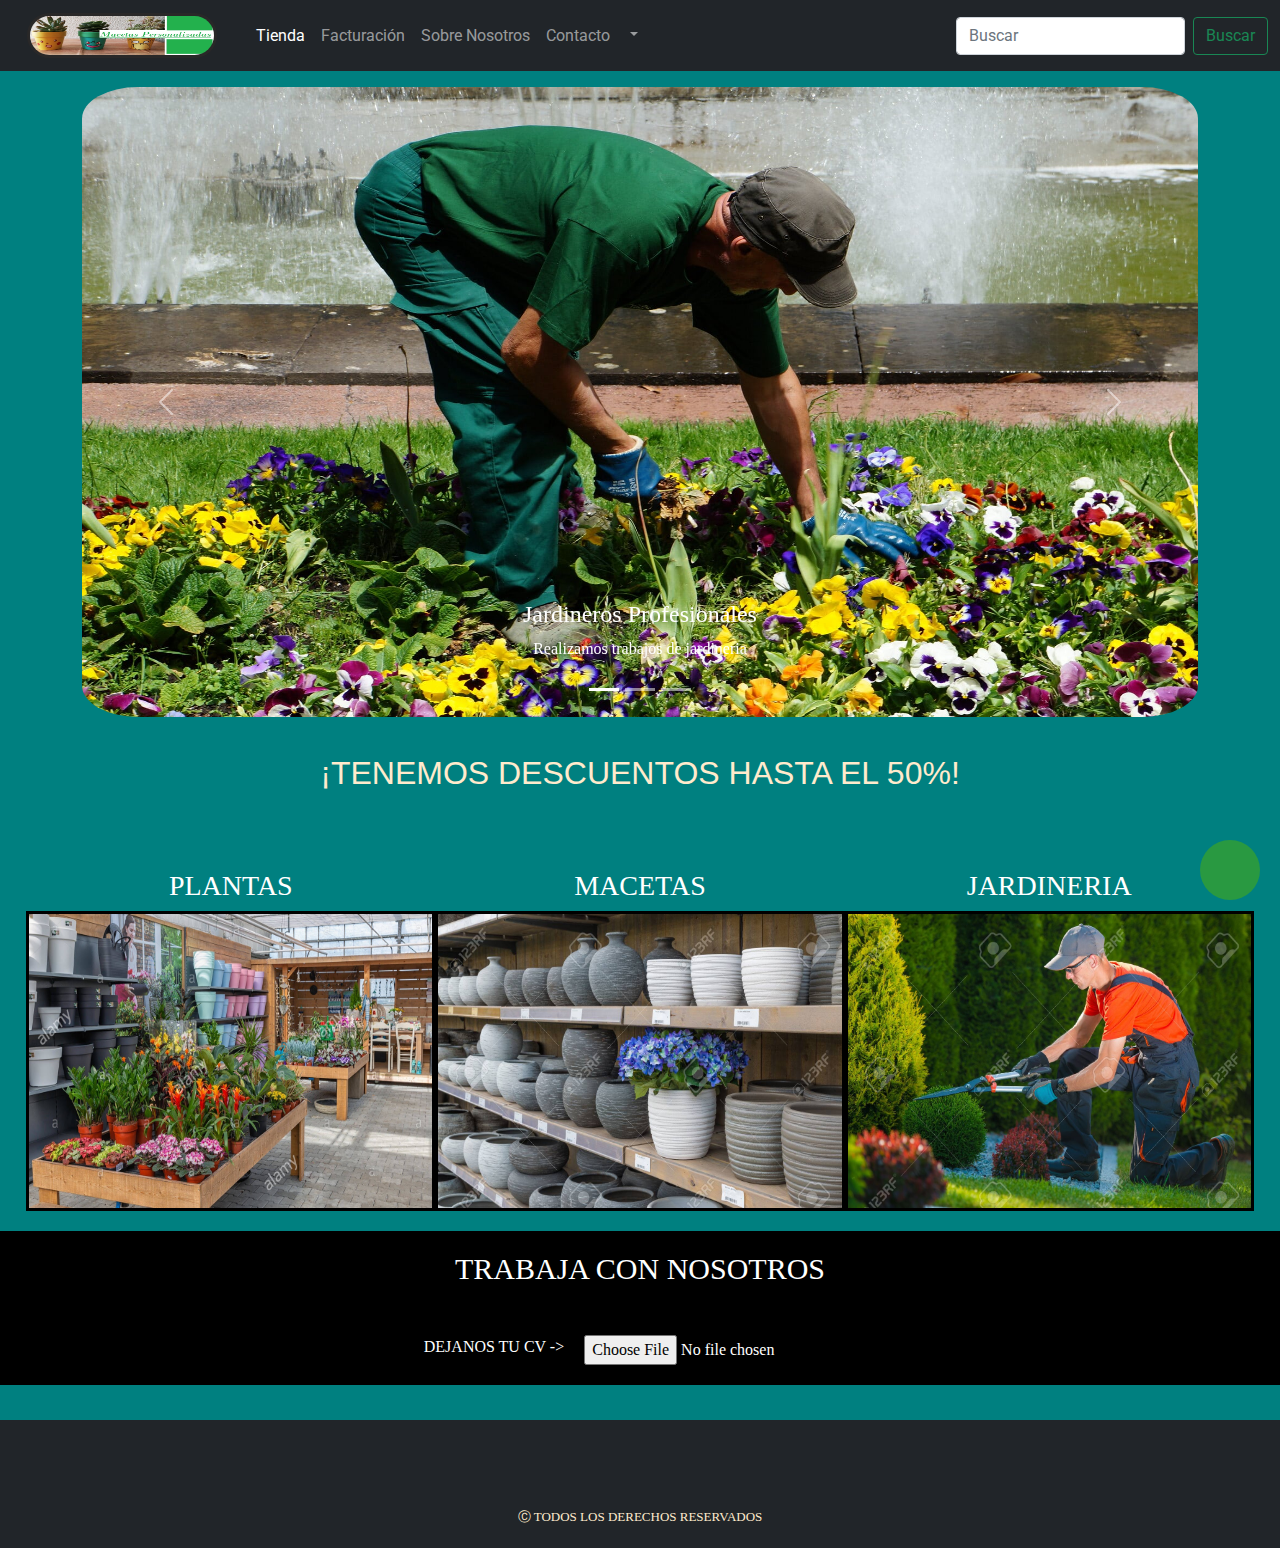
<file: index.html>
<!DOCTYPE html>
<html>
    <head>
        <meta charset="UTF-8">
        <title>Macetas y Plantines</title>
        <link rel="icon" href="img/logo.png">
        <link rel="stylesheet" href="css/bootstrap.min.css">
        <link rel="stylesheet" href="css/estilos.css">
        <link rel="stylesheet" href="https://use.fontawesome.com/releases/v5.15.4/css/all.css" integrity="sha384-DyZ88mC6Up2uqS4h/KRgHuoeGwBcD4Ng9SiP4dIRy0EXTlnuz47vAwmeGwVChigm" crossorigin="anonymous">
        <!--Link de Google Fonts-->
        <link rel="preconnect" href="https://fonts.googleapis.com">
        <link rel="preconnect" href="https://fonts.gstatic.com" crossorigin>
        <link href="https://fonts.googleapis.com/css2?family=Roboto:ital,wght@0,100;0,300;0,400;1,300&display=swap" rel="stylesheet">
    </head>
    <body>
        <a href=""><div class="chat"><i class="fab fa-whatsapp icon-rd"></i></div></a>
  
        <!--Navegación-->
        <header class="pb-3">
          <nav class="navbar navbar-expand-lg navbar-dark bg-dark">
              <div class="container-fluid ">
                <a class="navbar-brand" href="index.html"><img src="img/Macetas.jpg" class="logo"> </a>
                <button class="navbar-toggler" type="button" data-bs-toggle="collapse" data-bs-target="#navbarSupportedContent" aria-controls="navbarSupportedContent" aria-expanded="false" aria-label="Toggle navigation">
                  <span class="navbar-toggler-icon"></span>
                </button>
                <div class="collapse navbar-collapse " id="navbarSupportedContent">
                  <ul class="navbar-nav me-auto mb-3 mb-lg-0 ">
                    <li class="nav-item">
                      <a class="nav-link active " aria-current="page" href="tienda.html">Tienda</a>
                    </li>
                    <li class="nav-item">
                      <a class="nav-link " href="facturacion.html">Facturación</a>
                    </li>
                    <li class="nav-item">
                      <a class="nav-link " href="sobre_nosotros.html">Sobre Nosotros</a>
                    </li>
                    <li class="nav-item">
                      <a class="nav-link " href="contacto.html">Contacto</a>
                    </li>
                    <li class="nav-item dropdown ">
                      <a href="#" class="nav-link dropdown-toggle" id="navbarDropdown" role="button" data-bs-toggle="dropdown" aria-expanded="false"><i class="fas fa-user-alt"></i></a>
                      <ul class="dropdown-menu" aria-labelledby="navbarDropdown">
                        <li><a class="dropdown-item" href="ingreso.html">Iniciar sesión</a></li>
                        <li><a class="dropdown-item" href="#">Crear cuenta</a></li>
                      </ul>
                    </li>
                    
                  </ul>
                  <form class="d-flex">
                    <input class="form-control me-2" type="search" placeholder="Buscar" aria-label="Search">
                    <button class="btn btn-outline-success" type="submit">Buscar</button>
                  </form>
                </div>
              </div>
            </nav>
      </header>
        <!--Carousel y portada-->
        <main class="container">
            <div id="carouselExampleCaptions" class="carousel slide section-flex" data-bs-ride="carousel">
                <div class="carousel-indicators">
                  <button type="button" data-bs-target="#carouselExampleCaptions" data-bs-slide-to="0" class="active" aria-current="true" aria-label="Slide 1"></button>
                  <button type="button" data-bs-target="#carouselExampleCaptions" data-bs-slide-to="1" aria-label="Slide 2"></button>
                  <button type="button" data-bs-target="#carouselExampleCaptions" data-bs-slide-to="2" aria-label="Slide 3"></button>
                </div>
                <div class="carousel-inner">
                  <div class="carousel-item active">
                    <img src="img/jardineria-js.jpg" class="d-block w-100" alt="...">
                    <div class="carousel-caption d-none d-md-block color-white">
                      <h4>Jardineros Profesionales</h4>
                      <p>Realizamos trabajos de jardineria</p>
                    </div>
                  </div>
                  <div class="carousel-item color-white">
                    <img src="img/herramientas-js.jpg" class="d-block w-100" alt="...">
                    <div class="carousel-caption d-none d-md-block">
                      <h4>Herramientas de 1ra calidad</h4>
                      <p>Tenemos todo para que tu jardin quede 10 puntos</p>
                    </div>
                  </div>
                  <div class="carousel-item color-white">
                    <img src="img/trabaja-con-nosotros.jpg" class="d-block w-100" alt="...">
                    <div class="carousel-caption d-none d-md-block">
                      <h4>¿Queres trabajar con nosotros?</h4>
                      <p>Dejanos tu CV y te estaremos contactando</p>
                    </div>
                  </div>
                </div>
                <button class="carousel-control-prev" type="button" data-bs-target="#carouselExampleCaptions" data-bs-slide="prev">
                  <span class="carousel-control-prev-icon" aria-hidden="true"></span>
                  <span class="visually-hidden">Previous</span>
                </button>
                <button class="carousel-control-next" type="button" data-bs-target="#carouselExampleCaptions" data-bs-slide="next">
                  <span class="carousel-control-next-icon" aria-hidden="true"></span>
                  <span class="visually-hidden">Next</span>
                </button>
              </div>
              <span class="header__banner--titulo">¡TENEMOS DESCUENTOS HASTA EL 50%!</span>
        </main>
  <!--Seccion catalogo-->
            <div  class="flex-conteiner">
                <div>
                    <h3 class="color-white">PLANTAS</h3>
                    <a href="tienda.html"><img class="img-plantas" src="img/plantas.jpg" alt="Plantas"></a>
                </div>
                <div>
                    <h3 class="color-white">MACETAS</h3>
                    <a href="tienda.html"><img class="img-macetas" src="img/macetas-columna.jpg" alt="Macetas"></a>
                </div>
                <div>
                    <h3 class="color-white">JARDINERIA</h3>
                    <a href="#section2"><img class="img-jardineros" src="img/trabaja-con-nosotros.jpg" alt="Jardineria"></a>
                </div>
            </div>
            <section id="section2">
                <h1>TRABAJA CON NOSOTROS</h1>
                <div>
                    <label for="cv">DEJANOS TU CV -></label>
                    <input type="file" name="curriculum">
                    

                </div>    
            </section>
      
<!--Footer-->
          <footer class="pie navbar-dark bg-dark">
             <ul class="footer-pie">
                <li><a href="https://www.facebook.com/BenjaCARP2"><i class="fab fa-facebook icon-rd"></i></a> </li>
                 <li><a href="https://www.instagram.com/benja_laza/?hl=es-la"><i class="fab fa-instagram-square icon-rd"></i></a> </li>
                 <li><a href="https://twitter.com/BenjaLaza1"><i class="fab fa-twitter icon-rd"></i></a> </li>
                 <li><a href=""><i class="fab fa-whatsapp icon-rd"></i></a> </li>
            </ul>
            <span>&#9400 TODOS LOS DERECHOS RESERVADOS</span>
        </footer>

    <script src="https://cdn.jsdelivr.net/npm/@popperjs/core@2.10.2/dist/umd/popper.min.js" integrity="sha384-7+zCNj/IqJ95wo16oMtfsKbZ9ccEh31eOz1HGyDuCQ6wgnyJNSYdrPa03rtR1zdB" crossorigin="anonymous"></script>
    <script src="https://cdn.jsdelivr.net/npm/bootstrap@5.1.3/dist/js/bootstrap.min.js" integrity="sha384-QJHtvGhmr9XOIpI6YVutG+2QOK9T+ZnN4kzFN1RtK3zEFEIsxhlmWl5/YESvpZ13" crossorigin="anonymous"></script>
    </body>
</html>
</file>
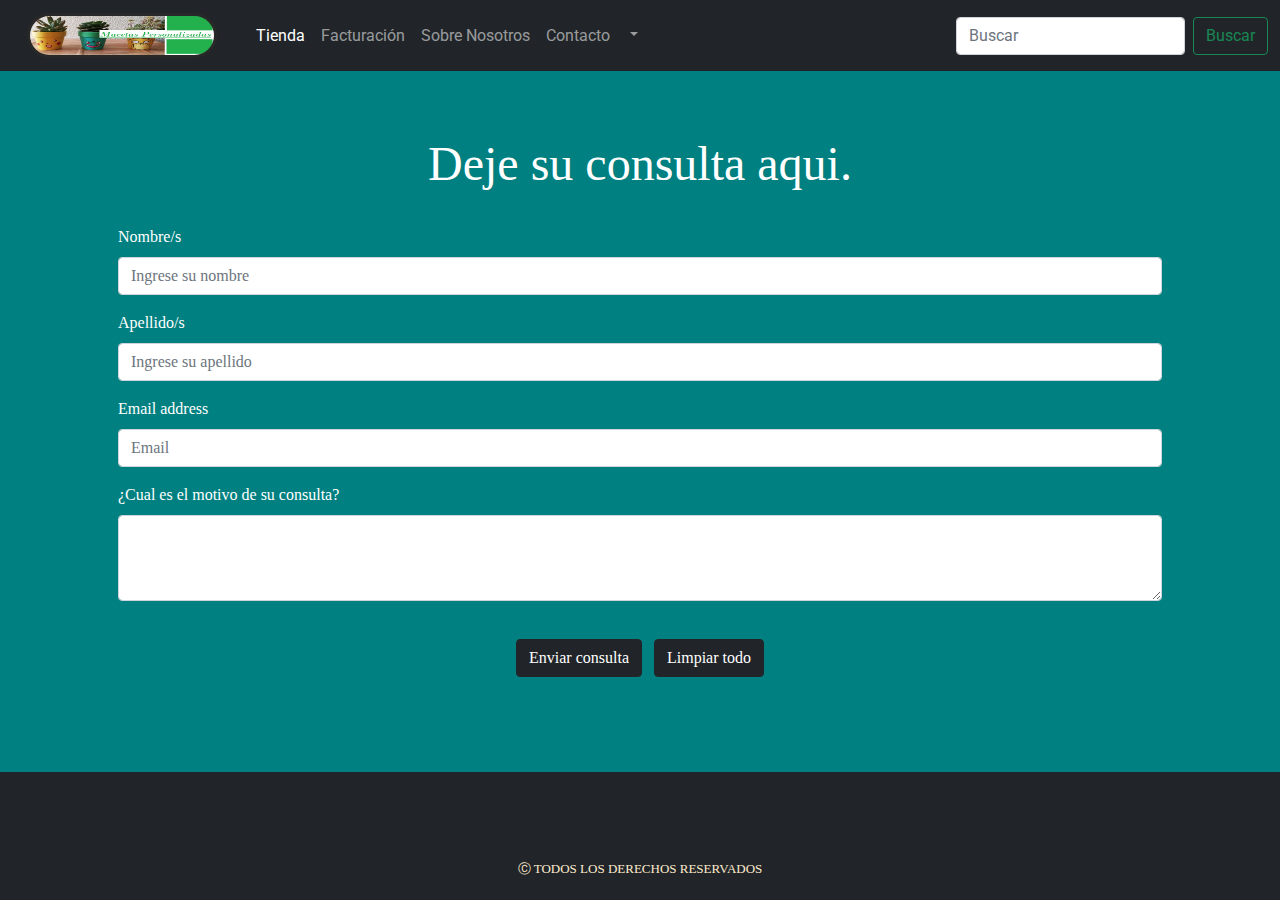
<file: contacto.html>
<!DOCTYPE html>
<html lang="en">
<head>
    <meta charset="UTF-8">
    <title>Contacto</title>
    <link rel="icon" href="img/logo.png">
    <link rel="stylesheet" href="css/bootstrap.min.css">
    <link rel="stylesheet" href="css/estilos.css">
    <link rel="stylesheet" href="https://use.fontawesome.com/releases/v5.15.4/css/all.css" integrity="sha384-DyZ88mC6Up2uqS4h/KRgHuoeGwBcD4Ng9SiP4dIRy0EXTlnuz47vAwmeGwVChigm" crossorigin="anonymous">
    <link rel="preconnect" href="https://fonts.googleapis.com">
    <link rel="preconnect" href="https://fonts.gstatic.com" crossorigin>
    <link href="https://fonts.googleapis.com/css2?family=Roboto:ital,wght@0,100;0,300;0,400;1,300&display=swap" rel="stylesheet">
</head>
<body id="cuerpo">
    <header class="pb-3">
        <nav class="navbar navbar-expand-lg navbar-dark bg-dark">
            <div class="container-fluid ">
              <a class="navbar-brand" href="index.html"><img src="img/Macetas.jpg" class="logo"> </a>
              <button class="navbar-toggler" type="button" data-bs-toggle="collapse" data-bs-target="#navbarSupportedContent" aria-controls="navbarSupportedContent" aria-expanded="false" aria-label="Toggle navigation">
                <span class="navbar-toggler-icon"></span>
              </button>
              <div class="collapse navbar-collapse " id="navbarSupportedContent">
                <ul class="navbar-nav me-auto mb-3 mb-lg-0">
                  <li class="nav-item">
                    <a class="nav-link active " aria-current="page" href="tienda.html">Tienda</a>
                  </li>
                  <li class="nav-item">
                    <a class="nav-link " href="facturacion.html">Facturación</a>
                  </li>
                  <li class="nav-item">
                    <a class="nav-link " href="sobre_nosotros.html">Sobre Nosotros</a>
                  </li>
                  <li class="nav-item">
                    <a class="nav-link " href="contacto.html">Contacto</a>
                  </li>
                  <li class="nav-item dropdown">
                    <a href="#" class="nav-link dropdown-toggle" id="navbarDropdown" role="button" data-bs-toggle="dropdown" aria-expanded="false"><i class="fas fa-user-alt"></i></a>
                    <ul class="dropdown-menu" aria-labelledby="navbarDropdown">
                      <li><a class="dropdown-item" href="ingreso.html">Iniciar sesión</a></li>
                      <li><a class="dropdown-item" href="#">Crear cuenta</a></li>
                    </ul>
                  </li>
                  
                </ul>
                <form class="d-flex">
                  <input class="form-control me-2" type="search" placeholder="Buscar" aria-label="Search">
                  <button class="btn btn-outline-success" type="submit">Buscar</button>
                </form>
              </div>
            </div>
          </nav>
    </header>
    
    <section class="container  p-5 color-white bg-success.bg-gradient">      
                <h3 class="contacto">Deje su consulta aqui.</h3><br>

            <form method="POST">
                <div class="mb-3">
                    <label for="exampleFormControlInput1" class="form-label white">Nombre/s</label>
                    <input type="text" class="form-control" id="exampleFormControlInput1" placeholder="Ingrese su nombre" required>
                  </div>
                <div class="mb-3">
                    <label for="exampleFormControlInput2" class="form-label">Apellido/s</label>
                    <input type="text" class="form-control" id="exampleFormControlInput2" placeholder="Ingrese su apellido" required>
                  </div>
                <div class="mb-3">
                    <label for="email" class="form-label">Email address</label>
                    <input type="email" class="form-control" id="email" placeholder="Email" required>
                  </div>
                  <div class="mb-3">
                    <label for="exampleFormControlTextarea1" class="form-label">¿Cual es el motivo de su consulta?</label>
                    <textarea class="form-control" id="exampleFormControlTextarea1" rows="3" required></textarea>
                  </div>
                  <div class="contacto">
                    <button type="submit" class="btn btn-dark ">Enviar consulta</button>
                  <button type="reset" class="btn btn-dark ">Limpiar todo</button>
                  </div>
                  
            </form>
        </section>

        <footer class="pie navbar-dark bg-dark">
          <ul class="footer-pie">
             <li><a href="https://www.facebook.com/BenjaCARP2"><i class="fab fa-facebook icon-rd"></i></a> </li>
              <li><a href="https://www.instagram.com/benja_laza/?hl=es-la"><i class="fab fa-instagram-square icon-rd"></i></a> </li>
              <li><a href="https://twitter.com/BenjaLaza1"><i class="fab fa-twitter icon-rd"></i></a> </li>
              <li><a href=""><i class="fab fa-whatsapp icon-rd"></i></a> </li>
         </ul>
         <span>&#9400 TODOS LOS DERECHOS RESERVADOS</span>
     </footer>
    <script src="https://cdn.jsdelivr.net/npm/@popperjs/core@2.10.2/dist/umd/popper.min.js" integrity="sha384-7+zCNj/IqJ95wo16oMtfsKbZ9ccEh31eOz1HGyDuCQ6wgnyJNSYdrPa03rtR1zdB" crossorigin="anonymous"></script>
    <script src="https://cdn.jsdelivr.net/npm/bootstrap@5.1.3/dist/js/bootstrap.min.js" integrity="sha384-QJHtvGhmr9XOIpI6YVutG+2QOK9T+ZnN4kzFN1RtK3zEFEIsxhlmWl5/YESvpZ13" crossorigin="anonymous"></script>
</body>
</html>
</file>
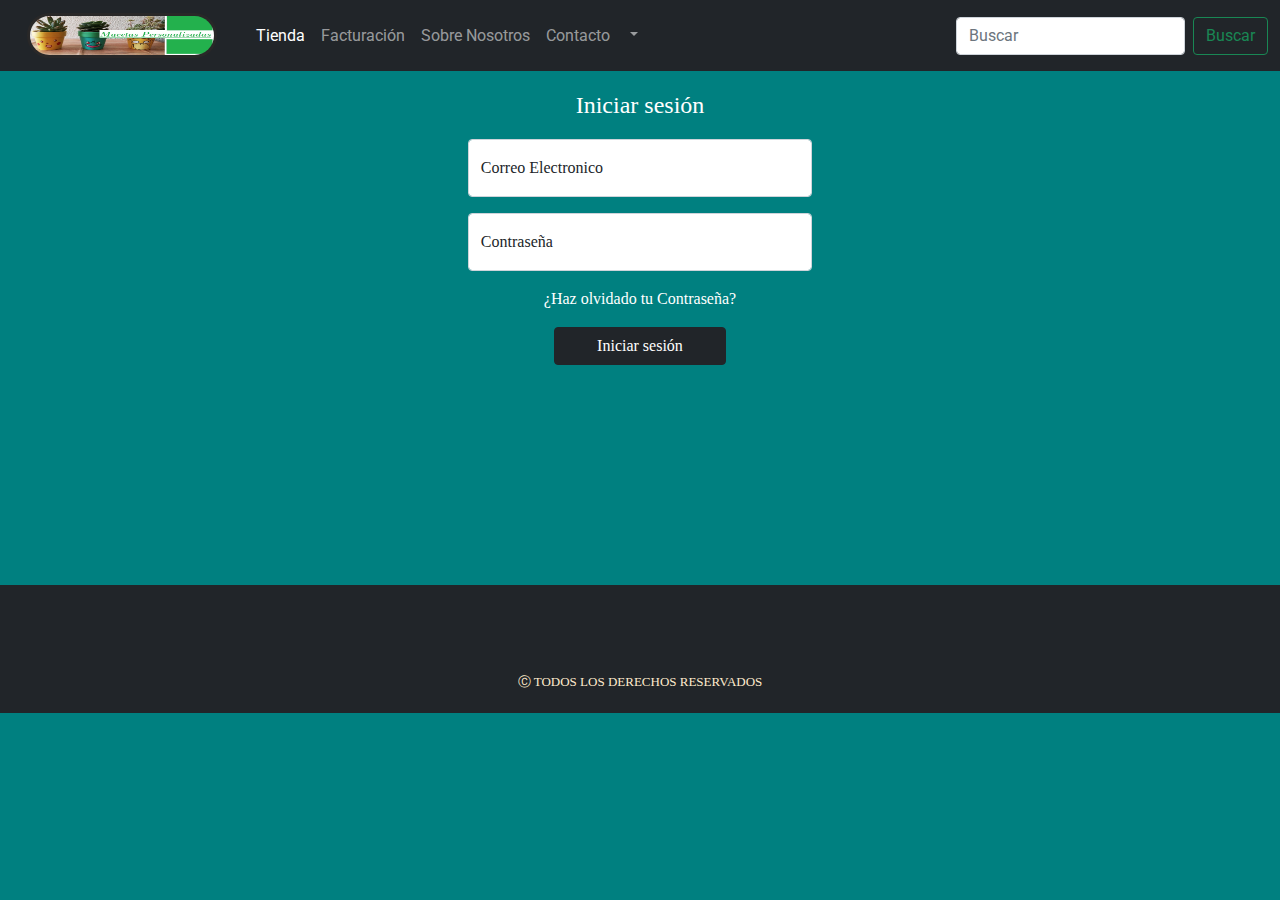
<file: ingreso.html>
<!DOCTYPE html>
<html lang="en">
    <head>
        <meta charset="UTF-8">
        <title>Macetas y Plantines</title>
        <link rel="icon" href="img/logo.png">
        <link rel="stylesheet" href="css/bootstrap.min.css">
        <link rel="stylesheet" href="css/estilos.css">
        <link rel="stylesheet" href="https://use.fontawesome.com/releases/v5.15.4/css/all.css" integrity="sha384-DyZ88mC6Up2uqS4h/KRgHuoeGwBcD4Ng9SiP4dIRy0EXTlnuz47vAwmeGwVChigm" crossorigin="anonymous">
        <!--Link de Google Fonts-->
        <link rel="preconnect" href="https://fonts.googleapis.com">
        <link rel="preconnect" href="https://fonts.gstatic.com" crossorigin>
        <link href="https://fonts.googleapis.com/css2?family=Roboto:ital,wght@0,100;0,300;0,400;1,300&display=swap" rel="stylesheet">
    </head>
<body>
    <header class="pb-3">
        <nav class="navbar navbar-expand-lg navbar-dark bg-dark">
            <div class="container-fluid ">
              <a class="navbar-brand" href="index.html"><img src="img/Macetas.jpg" class="logo"> </a>
              <button class="navbar-toggler" type="button" data-bs-toggle="collapse" data-bs-target="#navbarSupportedContent" aria-controls="navbarSupportedContent" aria-expanded="false" aria-label="Toggle navigation">
                <span class="navbar-toggler-icon"></span>
              </button>
              <div class="collapse navbar-collapse " id="navbarSupportedContent">
                <ul class="navbar-nav me-auto mb-3 mb-lg-0 ">
                  <li class="nav-item">
                    <a class="nav-link active " aria-current="page" href="tienda.html">Tienda</a>
                  </li>
                  <li class="nav-item">
                    <a class="nav-link " href="facturacion.html">Facturación</a>
                  </li>
                  <li class="nav-item">
                    <a class="nav-link " href="sobre_nosotros.html">Sobre Nosotros</a>
                  </li>
                  <li class="nav-item">
                    <a class="nav-link " href="contacto.html">Contacto</a>
                  </li>
                  <li class="nav-item dropdown ">
                    <a href="#" class="nav-link dropdown-toggle" id="navbarDropdown" role="button" data-bs-toggle="dropdown" aria-expanded="false"><i class="fas fa-user-alt"></i></a>
                    <ul class="dropdown-menu" aria-labelledby="navbarDropdown">
                      <li><a class="dropdown-item" href="#">Iniciar sesión</a></li>
                      <li><a class="dropdown-item" href="#">Crear cuenta</a></li>
                    </ul>
                  </li>
                  
                </ul>
                <form class="d-flex">
                  <input class="form-control me-2" type="search" placeholder="Buscar" aria-label="Search">
                  <button class="btn btn-outline-success" type="submit">Buscar</button>
                </form>
              </div>
            </div>
          </nav>
    </header>

    <main class="container mb-5">
        <form method="post">
          <fieldset class="ingreso container-fluid">
            <Legend class="mb-3">Iniciar sesión</Legend>
            
            <div class="form-floating mb-3">
              <input type="email" class="form-control" id="floatingInput" placeholder="name@example.com">
              <label for="floatingInput"><i class="fas fa-user-alt"></i> Correo Electronico</label>
            </div>
            
            <div class="form-floating mb-3">
              <input type="password" class="form-control" id="floatingPassword" placeholder="Password">
              <label for="floatingPassword"><i class="fas fa-unlock-alt"></i> Contraseña</label>
            </div>
            <div class="mb-3">
              <a href="#">¿Haz olvidado tu Contraseña?</a>
            </div>
      
            <div class="d-grid gap-2 col-6 mx-auto mb-5">
              <button class="btn btn-dark" type="button">Iniciar sesión</button>
            </div>
      
          </fieldset>
        </form>
      </main>

      <footer class="pie navbar-dark bg-dark">
        <ul class="footer-pie">
           <li><a href="https://www.facebook.com/BenjaCARP2"><i class="fab fa-facebook icon-rd"></i></a> </li>
            <li><a href="https://www.instagram.com/benja_laza/?hl=es-la"><i class="fab fa-instagram-square icon-rd"></i></a> </li>
            <li><a href="https://twitter.com/BenjaLaza1"><i class="fab fa-twitter icon-rd"></i></a> </li>
            <li><a href=""><i class="fab fa-whatsapp icon-rd"></i></a> </li>
       </ul>
       <span>&#9400 TODOS LOS DERECHOS RESERVADOS</span>
   </footer>

<script src="https://cdn.jsdelivr.net/npm/@popperjs/core@2.10.2/dist/umd/popper.min.js" integrity="sha384-7+zCNj/IqJ95wo16oMtfsKbZ9ccEh31eOz1HGyDuCQ6wgnyJNSYdrPa03rtR1zdB" crossorigin="anonymous"></script>
<script src="https://cdn.jsdelivr.net/npm/bootstrap@5.1.3/dist/js/bootstrap.min.js" integrity="sha384-QJHtvGhmr9XOIpI6YVutG+2QOK9T+ZnN4kzFN1RtK3zEFEIsxhlmWl5/YESvpZ13" crossorigin="anonymous"></script>
</body>
</html>
</file>
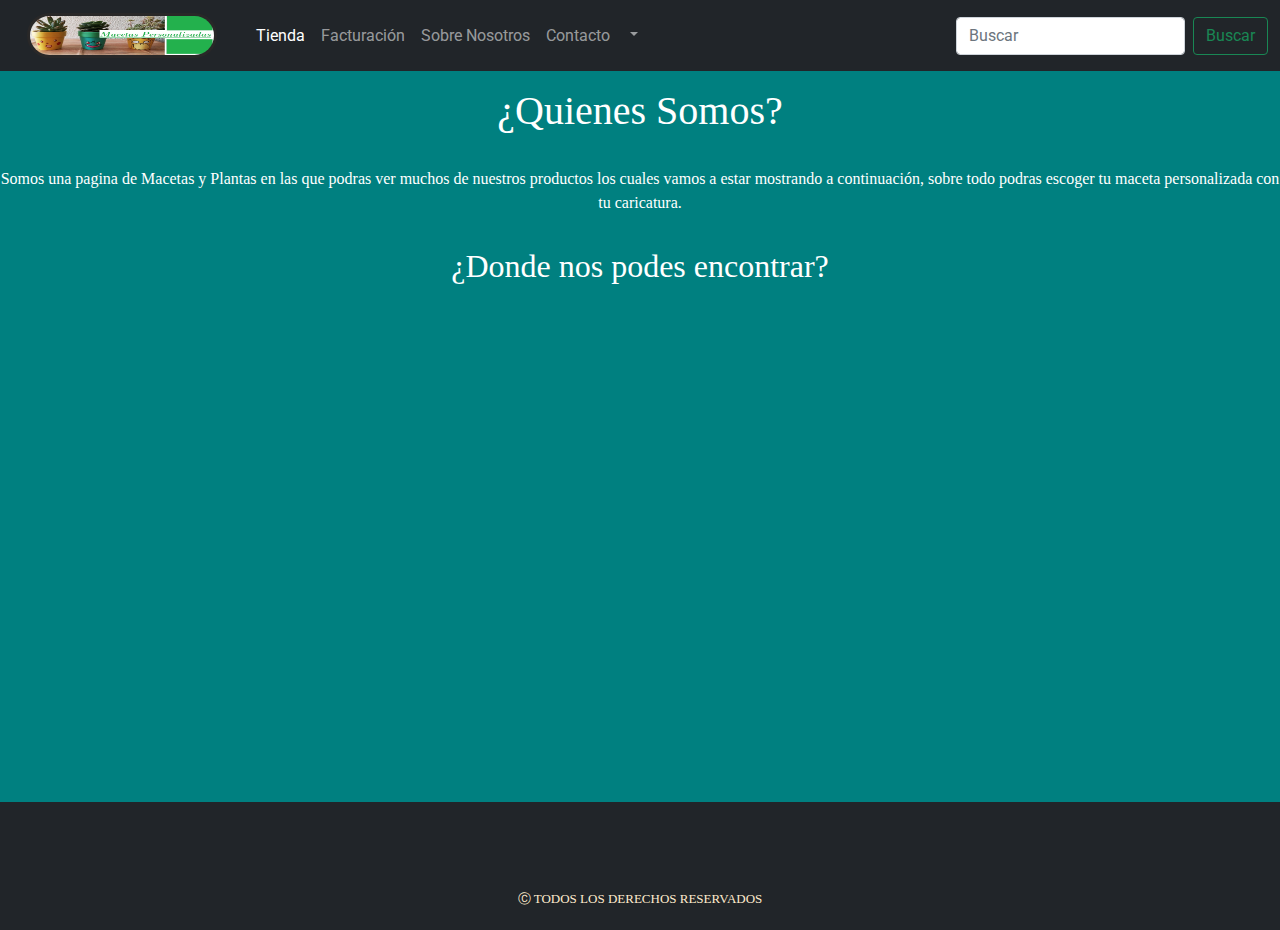
<file: sobre_nosotros.html>
<!DOCTYPE html>
<html>
    <head>
        <meta charset="UTF-8">
        <title>Sobre nosotros</title>
        <link rel="stylesheet" href="css/bootstrap.min.css">
        <link rel="stylesheet" href="css/estilos.css">
        <link rel="stylesheet" href="https://use.fontawesome.com/releases/v5.15.4/css/all.css" integrity="sha384-DyZ88mC6Up2uqS4h/KRgHuoeGwBcD4Ng9SiP4dIRy0EXTlnuz47vAwmeGwVChigm" crossorigin="anonymous">
        <link rel="icon" href="img/logo.png">
        <link rel="preconnect" href="https://fonts.googleapis.com">
        <link rel="preconnect" href="https://fonts.gstatic.com" crossorigin>
        <link href="https://fonts.googleapis.com/css2?family=Roboto:ital,wght@0,100;0,300;0,400;1,300&display=swap" rel="stylesheet">
    </head>
    <body>
        <header class="pb-3">
            <nav class="navbar navbar-expand-lg navbar-dark bg-dark">
                <div class="container-fluid ">
                  <a class="navbar-brand" href="index.html"><img src="img/Macetas.jpg" class="logo"> </a>
                  <button class="navbar-toggler" type="button" data-bs-toggle="collapse" data-bs-target="#navbarSupportedContent" aria-controls="navbarSupportedContent" aria-expanded="false" aria-label="Toggle navigation">
                    <span class="navbar-toggler-icon"></span>
                  </button>
                  <div class="collapse navbar-collapse " id="navbarSupportedContent">
                    <ul class="navbar-nav me-auto mb-3 mb-lg-0">
                      <li class="nav-item">
                        <a class="nav-link active " aria-current="page" href="tienda.html">Tienda</a>
                      </li>
                      <li class="nav-item">
                        <a class="nav-link " href="facturacion.html">Facturación</a>
                      </li>
                      <li class="nav-item">
                        <a class="nav-link " href="sobre_nosotros.html">Sobre Nosotros</a>
                      </li>
                      <li class="nav-item">
                        <a class="nav-link " href="contacto.html">Contacto</a>
                      </li>
                      <li class="nav-item dropdown">
                        <a href="#" class="nav-link dropdown-toggle" id="navbarDropdown" role="button" data-bs-toggle="dropdown" aria-expanded="false"><i class="fas fa-user-alt"></i></a>
                        <ul class="dropdown-menu" aria-labelledby="navbarDropdown">
                          <li><a class="dropdown-item" href="ingreso.html">Iniciar sesión</a></li>
                          <li><a class="dropdown-item" href="#">Crear cuenta</a></li>
                        </ul>
                      </li>
                      
                    </ul>
                    <form class="d-flex">
                      <input class="form-control me-2" type="search" placeholder="Buscar" aria-label="Search">
                      <button class="btn btn-outline-success" type="submit">Buscar</button>
                    </form>
                  </div>
                </div>
              </nav>
        </header>

        <section class="color-white">
            <h1 class="color__white--sobrenosotros">¿Quienes Somos?</h1>
            <p class="color__white--sobrenosotros">Somos una pagina de Macetas y Plantas en las que podras ver
                muchos de nuestros productos los cuales vamos a estar mostrando a
                continuación, sobre todo podras escoger tu maceta personalizada con
                tu caricatura.</p>
            <h2 class="color__white--sobrenosotros">¿Donde nos podes encontrar?</h2>
        </section>

        <main>
                <div class="maps">
                    <iframe src="https://www.google.com/maps/embed?pb=!1m18!1m12!1m3!1d3277.0970010268334!2d-58.480529986206356!3d-34.7783332742622!2m3!1f0!2f0!3f0!3m2!1i1024!2i768!4f13.1!3m3!1m2!1s0x95bcd1ee935caa7f%3A0x18f737b2c21d05fd!2sSan%20Nicol%C3%A1s%203557%2C%20B1839GVO%209%20de%20Abril%2C%20Provincia%20de%20Buenos%20Aires!5e0!3m2!1ses!2sar!4v1632187810666!5m2!1ses!2sar" width="600" height="450" style="border:0;" allowfullscreen="" loading="lazy"></iframe>
                </div>
        </main>

        <footer class="pie navbar-dark bg-dark">
          <ul class="footer-pie">
             <li><a href="https://www.facebook.com/BenjaCARP2"><i class="fab fa-facebook icon-rd"></i></a> </li>
              <li><a href="https://www.instagram.com/benja_laza/?hl=es-la"><i class="fab fa-instagram-square icon-rd"></i></a> </li>
              <li><a href="https://twitter.com/BenjaLaza1"><i class="fab fa-twitter icon-rd"></i></a> </li>
              <li><a href=""><i class="fab fa-whatsapp icon-rd"></i></a> </li>
         </ul>
         <span>&#9400 TODOS LOS DERECHOS RESERVADOS</span>
     </footer>

        <script src="https://cdn.jsdelivr.net/npm/@popperjs/core@2.10.2/dist/umd/popper.min.js" integrity="sha384-7+zCNj/IqJ95wo16oMtfsKbZ9ccEh31eOz1HGyDuCQ6wgnyJNSYdrPa03rtR1zdB" crossorigin="anonymous"></script>
    <script src="https://cdn.jsdelivr.net/npm/bootstrap@5.1.3/dist/js/bootstrap.min.js" integrity="sha384-QJHtvGhmr9XOIpI6YVutG+2QOK9T+ZnN4kzFN1RtK3zEFEIsxhlmWl5/YESvpZ13" crossorigin="anonymous"></script>
    </body>
</html>
</file>
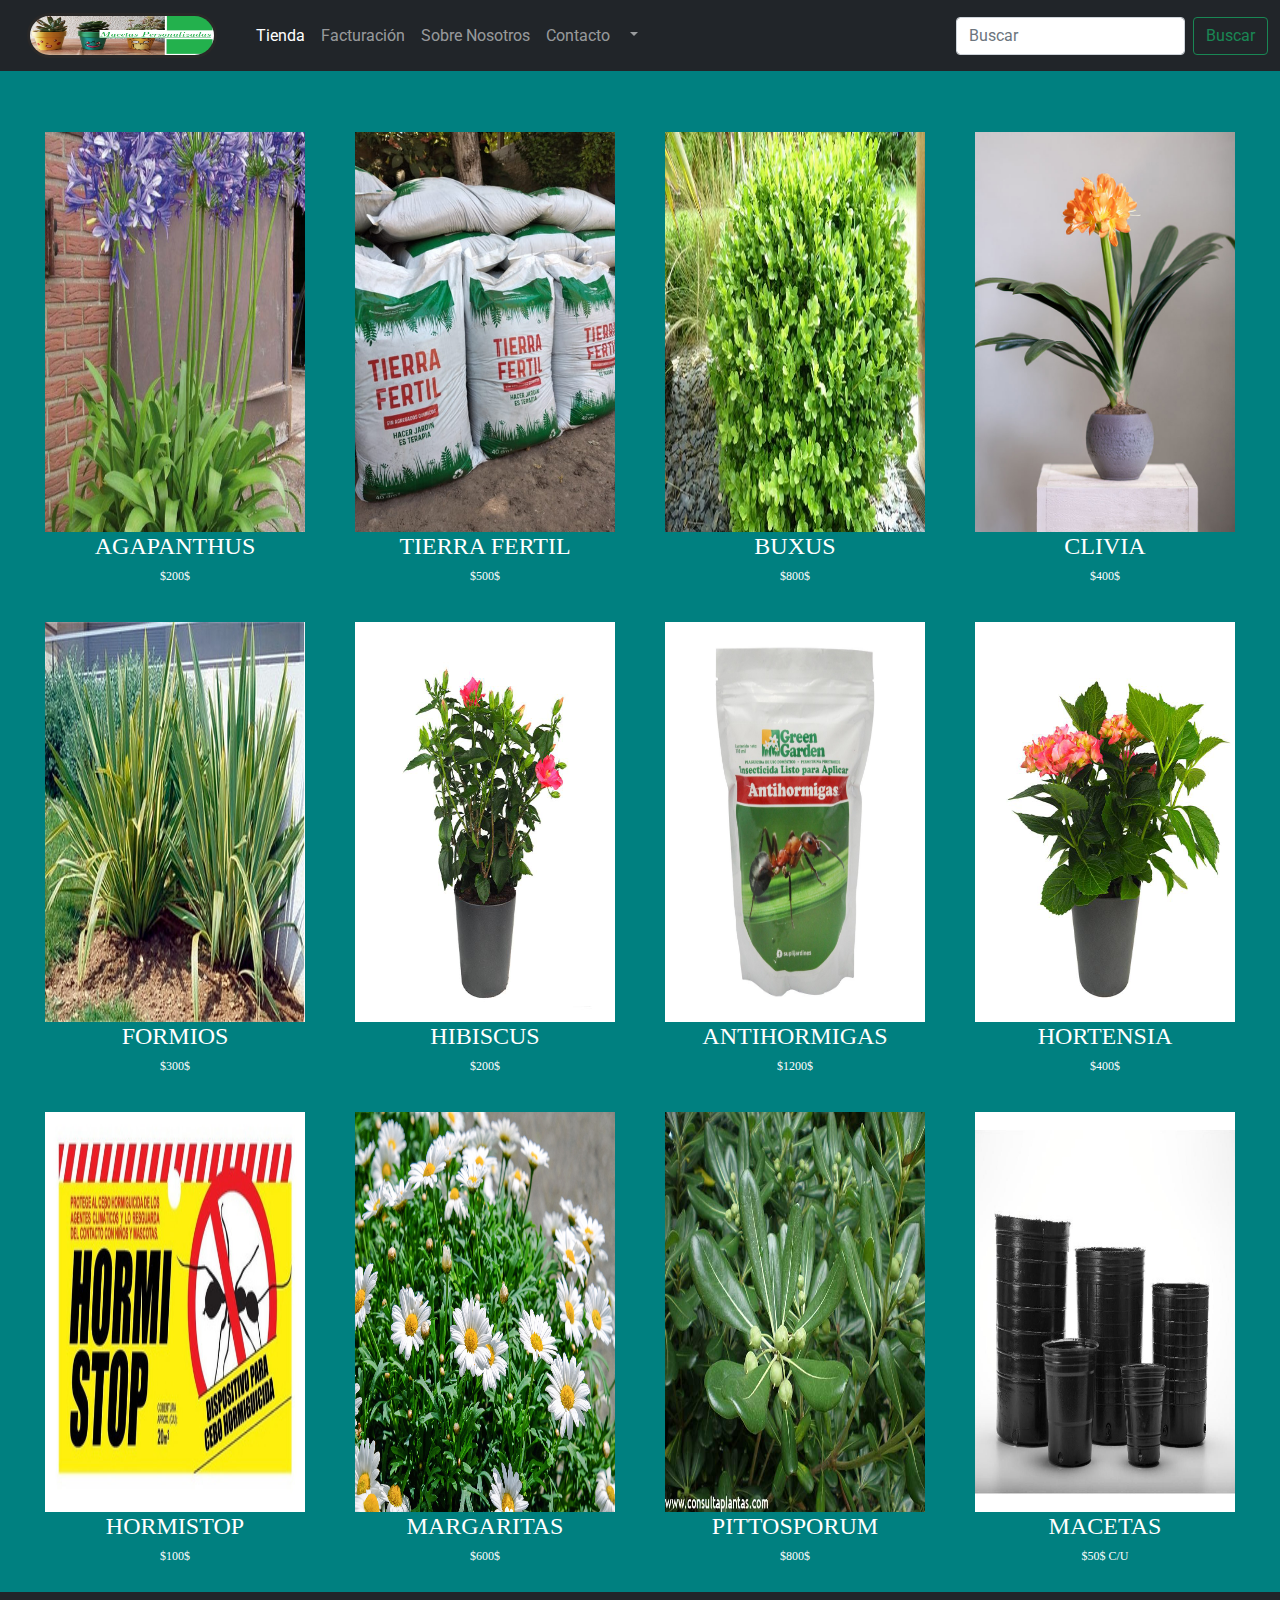
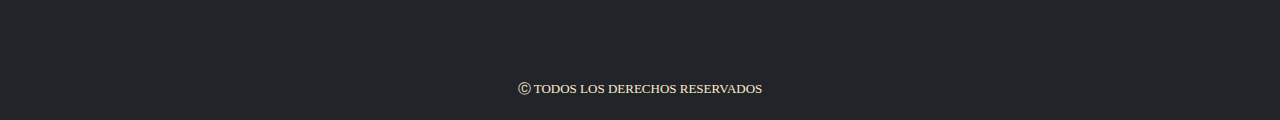
<file: tienda.html>
<!DOCTYPE html>
<html lang="en">
<head>
    <meta charset="UTF-8">
    <meta http-equiv="X-UA-Compatible" content="IE=edge">
    <meta name="viewport" content="width=device-width, initial-scale=1.0">
    <title>Tienda</title>
    <link rel="icon" href="img/logo.png">
    <link rel="stylesheet" href="css/bootstrap.min.css">
    <link rel="stylesheet" href="css/estilos.css">
    <link rel="stylesheet" href="https://use.fontawesome.com/releases/v5.15.4/css/all.css" integrity="sha384-DyZ88mC6Up2uqS4h/KRgHuoeGwBcD4Ng9SiP4dIRy0EXTlnuz47vAwmeGwVChigm" crossorigin="anonymous">
        <!--Link de Google Fonts-->
    <link rel="preconnect" href="https://fonts.googleapis.com">
    <link rel="preconnect" href="https://fonts.gstatic.com" crossorigin>
    <link href="https://fonts.googleapis.com/css2?family=Roboto:ital,wght@0,100;0,300;0,400;1,300&display=swap" rel="stylesheet">
</head>
<body>
    
    <header class="pb-3">
        <nav class="navbar navbar-expand-lg navbar-dark bg-dark">
            <div class="container-fluid ">
              <a class="navbar-brand" href="index.html"><img src="img/Macetas.jpg" class="logo"> </a>
              <button class="navbar-toggler" type="button" data-bs-toggle="collapse" data-bs-target="#navbarSupportedContent" aria-controls="navbarSupportedContent" aria-expanded="false" aria-label="Toggle navigation">
                <span class="navbar-toggler-icon"></span>
              </button>
              <div class="collapse navbar-collapse " id="navbarSupportedContent">
                <ul class="navbar-nav me-auto mb-3 mb-lg-0">
                  <li class="nav-item">
                    <a class="nav-link active " aria-current="page" href="tienda.html">Tienda</a>
                  </li>
                  <li class="nav-item">
                    <a class="nav-link " href="facturacion.html">Facturación</a>
                  </li>
                  <li class="nav-item">
                    <a class="nav-link " href="sobre_nosotros.html">Sobre Nosotros</a>
                  </li>
                  <li class="nav-item">
                    <a class="nav-link " href="contacto.html">Contacto</a>
                  </li>
                  <li class="nav-item dropdown">
                    <a href="#" class="nav-link dropdown-toggle" id="navbarDropdown" role="button" data-bs-toggle="dropdown" aria-expanded="false"><i class="fas fa-user-alt"></i></a>
                    <ul class="dropdown-menu" aria-labelledby="navbarDropdown">
                      <li><a class="dropdown-item" href="ingreso.html">Iniciar sesión</a></li>
                      <li><a class="dropdown-item" href="#">Crear cuenta</a></li>
                    </ul>
                  </li>
                  
                </ul>
                <form class="d-flex">
                  <input class="form-control me-2" type="search" placeholder="Buscar" aria-label="Search">
                  <button class="btn btn-outline-success" type="submit">Buscar</button>
                </form>
              </div>
            </div>
          </nav>
    </header>

    <section class="productos">
        <div>
            <a href="#"><img src="img/Tienda/agapantus.jpg" alt="">
            <h4>AGAPANTHUS</h4>
            <h6>$200$</h6></a>
        </div>
        <div>
            <a href="#"><img src="img/Tienda/tierra fertil.jpg" alt="">
            <h4>TIERRA FERTIL</h4>
            <h6>$500$</h6></a>
        </div>    
        <div>
            <a href="#"><img src="img/Tienda/buxus.jpeg" alt="">
            <h4>BUXUS</h4>
            <h6>$800$</h6></a>
        </div>   
        <div>
            <a href="#"><img src="img/Tienda/clivia.jpg" alt="">
            <h4>CLIVIA</h4>
            <h6>$400$</h6></a>
        </div> 
    </section>
    <section class="productos">
        <div>
            <a href="#"><img src="img/Tienda/formios.jpg" alt="">
            <h4>FORMIOS</h4>
            <h6>$300$</h6></a>
        </div>
        <div>
            <a href="#"><img src="img/Tienda/hibiscus.jpg" alt="">
            <h4>HIBISCUS</h4>
            <h6>$200$</h6></a>
        </div>    
        <div>
            <a href="#"><img src="img/Tienda/hormigas.jpg" alt="">
            <h4>ANTIHORMIGAS</h4>
            <h6>$1200$</h6></a>
        </div>   
        <div>
            <a href="#"><img src="img/Tienda/hortensia.jpg" alt="">
            <h4>HORTENSIA</h4>
            <h6>$400$</h6></a>
        </div> 
    </section>
    <section class="productos">
        <div>
            <a href="#"><img src="img/Tienda/hormistop.jpg" alt="">
            <h4>HORMISTOP</h4>
            <h6>$100$</h6></a>
        </div>
        <div>
            <a href="#"><img src="img/Tienda/margaritas.jpg" alt="">
            <h4>MARGARITAS</h4>
            <h6>$600$</h6></a>
        </div>    
        <div>
            <a href="#"><img src="img/Tienda/pittosporum.jpg" alt="">
            <h4>PITTOSPORUM</h4>
            <h6>$800$</h6></a>
        </div>   
        <div>
            <a href="#"><img src="img/Tienda/macetas.jpg" alt="">
            <h4>MACETAS</h4>
            <h6>$50$ C/U</h6></a>
        </div> 
    </section>

    <footer class="pie navbar-dark bg-dark">
      <ul class="footer-pie">
         <li><a href="https://www.facebook.com/BenjaCARP2"><i class="fab fa-facebook icon-rd"></i></a> </li>
          <li><a href="https://www.instagram.com/benja_laza/?hl=es-la"><i class="fab fa-instagram-square icon-rd"></i></a> </li>
          <li><a href="https://twitter.com/BenjaLaza1"><i class="fab fa-twitter icon-rd"></i></a> </li>
          <li><a href=""><i class="fab fa-whatsapp icon-rd"></i></a> </li>
     </ul>
     <span>&#9400 TODOS LOS DERECHOS RESERVADOS</span>
 </footer>

   <script src="https://cdn.jsdelivr.net/npm/@popperjs/core@2.10.2/dist/umd/popper.min.js" integrity="sha384-7+zCNj/IqJ95wo16oMtfsKbZ9ccEh31eOz1HGyDuCQ6wgnyJNSYdrPa03rtR1zdB" crossorigin="anonymous"></script>
    <script src="https://cdn.jsdelivr.net/npm/bootstrap@5.1.3/dist/js/bootstrap.min.js" integrity="sha384-QJHtvGhmr9XOIpI6YVutG+2QOK9T+ZnN4kzFN1RtK3zEFEIsxhlmWl5/YESvpZ13" crossorigin="anonymous"></script>
</body>
</html>
</file>
<file: css/estilos.css>
*{
    margin: 0;
    padding: 0;
    box-sizing: border-box;
}
body{
    background-color: teal;
    font-family: 'Roboto', sans-serif; /*Añado el fonts para el desafio*/
    /*font-family: 'Courier New', Courier, monospace; */
}
.chat{
    position: fixed;
    width: 60px;
    height: 60px;
    text-align: center;
    line-height: 70px;
    background-color: rgb(41, 153, 65);
    color: white;
    bottom: 0;
    right: 20px;
    border-radius: 100%;
}
/* HEADER*/

.header-banner{
    background-image: url(https://s1.eestatic.com/2021/04/29/actualidad/577453913_183658433_1706x960.jpg);
    background-size: cover;
    background-repeat: no-repeat;
    background-position: center;
    margin: 0 0 15px 0;
}

.header__banner--titulo{
    color:blanchedalmond;
    font-size: 2rem;
    display: flex;
    justify-content: center;
    font-family:Verdana, Geneva, Tahoma, sans-serif;
    padding: 2rem;
    margin-bottom: 20px;
}

.logo{
        width: 190px;
        height: 45px;
        margin: 0 15px;
        border-style:solid;
        border-radius: 50px;
        color: rgb(41, 40, 40);
    }
    .logo:hover{
    color:rgb(75, 73, 73);
    transition-duration: 0.3s;
    }

/* SECTION*/
.section-flex{
    display: flex;
    width: 100%;
}
.section-flex img{
    height: 70vh;
    border-radius: 5%;
    
}
.color-white{
    color:white;
    font-family: cursive;
}
.contacto{
    text-align: center;
    font-family: cursive;
    font-size: 3rem;
}
.color__white--sobrenosotros{
   text-align: center;
   margin-bottom: 2rem;
}
.maps{
    display: flex;
    justify-content: center;
}
.productos{
    display: flex;
    padding: 20px;
    font-family: cursive;
}
.productos div{
    padding: 25px;
    width: 25%;
    height: 50vh;
    text-align: center;

}
.productos div:hover{
    transform: scale(115%);
    transition-duration: 0.7s;

}
.productos div a{
    text-decoration: none;
    color: white;
}

.productos div img{
    width: 100%;
    height: 100%;
}

.productos div h6{
    font-size: 12px;
}
#section2{
    background-color: black;
    height: 35%;
    font-family: cursive;
}
#section2 h1 {
    color: white;
    text-align: center;
    padding: 20px;
    font-size: 30px;
}

#section2 div {
    display: flex;
    color: white;
    justify-content: center;
    padding: 20px;
}
#section2 div label{
    padding: 0 20px 0 0;

}


/*  ASIDE  */
.flex-conteiner{
    display: flex;
    padding: 20px;
    justify-content: center;
}
.flex-conteiner div{
    width: 33%;
    text-align: center;
}
.img-plantas{
    width: 100%;
    height: 300px;
    border-style: solid;
    border-color: rgb(0, 0, 0);
}
.img-macetas{
    width: 100%;
    height: 300px; 
    border-style: solid;
    border-color: rgb(0, 0, 0);
}
.img-jardineros{
    width: 100%;
    height: 300px;
    border-style: solid;
    border-color: rgb(0, 0, 0);
}
.flex-conteiner img:hover{
    transform: scale(105%);
    transition-duration: 0.7s;

}
/*MAIN*/
.ingreso{
    width: 33%;
    height: 50vh;
    text-align: center;
    font-family: cursive;
}
.ingreso legend, .ingreso div a{
    color: white;
    text-decoration: none;
}

/* FOOTER */
.pie{
    text-align: center;
    width: 100%;
    height: 15%;
    margin: 35px 0 0 0;
    padding: 20px;
}
.footer-pie{
    list-style: none;
    }
.footer-pie li{
    display: inline-block;
    }
.pie span{
    color: blanchedalmond;
    font-family: cursive;
    font-size: 13px;
}
.icon-rd{
    padding: 0 15px ;
    font-size: 2rem;
}
</file>
